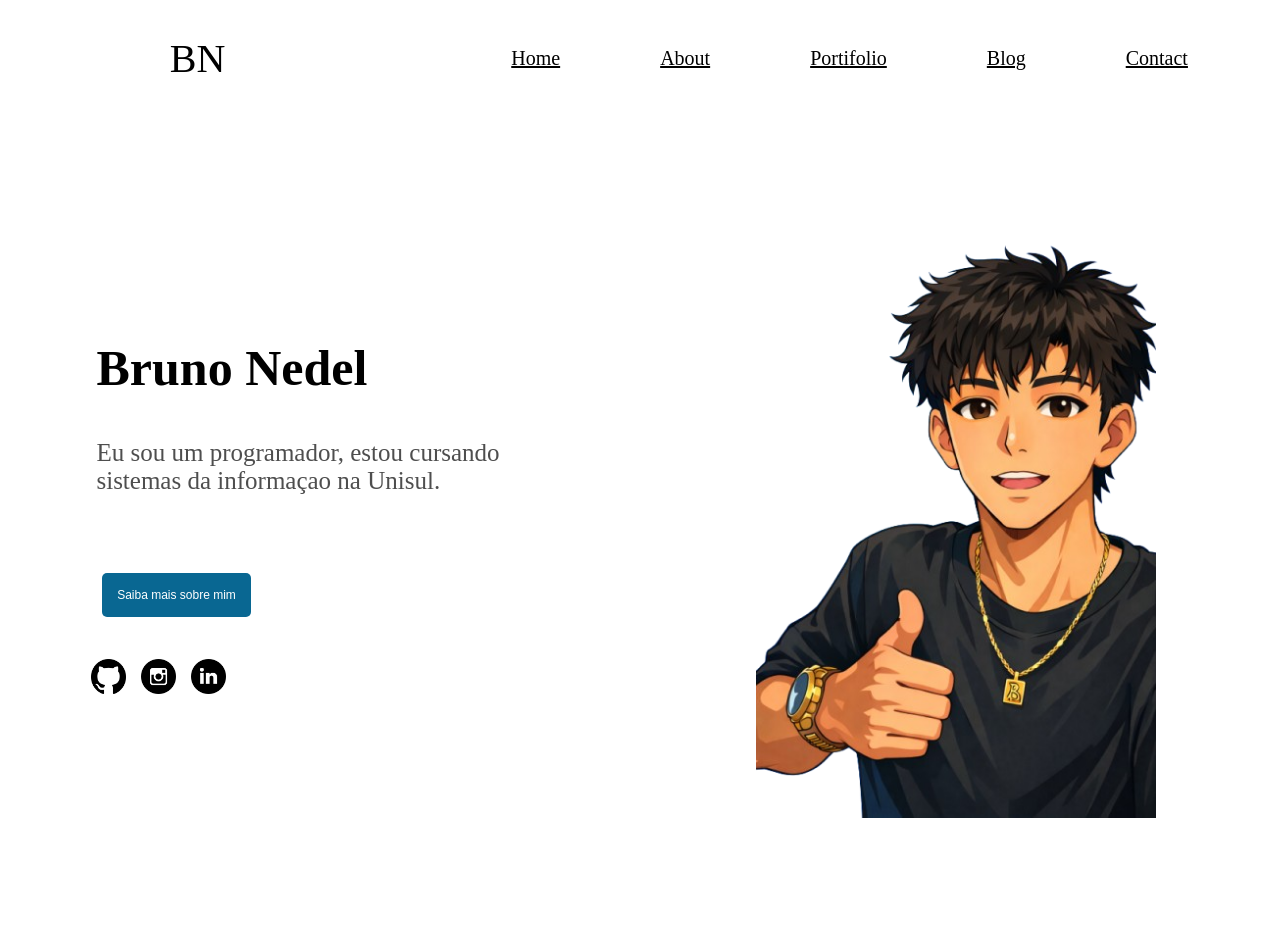
<file: Portifolio-Bruno.html>
<!DOCTYPE html>
<html lang="pt-BR">


<head>
    
    <meta charset="UTF-8">
    <meta name="viewport" content="width=device-width, initial-scale=1.0">
    <title>Document</title>
    <link rel="stylesheet" href="./Style.css">
    <link rel="stylesheet" href="mobile.css">

</head>


<body>

    <header>

        <div class="Logo"> BN </div>

        <nav>

            <ul>
                <a href=""><li>Home</li></a>
                <a href=""><li>About</li></a>
                <a href=""><li>Portifolio</li></a>
                <a href=""><li>Blog</li></a>
                <a href=""><li>Contact</li></a>
            </ul>

        </nav>

        <button class="menu-hamburguer"> ☰ </button>

    </header>

</body>

<section>

    <div class="apresentacaoText">

        <div class="box-texto">
            <p>Bruno Nedel</p>
            <h3>Eu sou um programador,
                estou cursando sistemas da informaçao na Unisul.</h3>
               
        </div>

        <div class="box-botao">
            <a href=""><button>Saiba mais sobre mim</button></a>
        </div>

        <div class="box-redes">
            <a href="https://github.com/?locale=pt-BR"><img src="./icons/github-142-svgrepo-com.png"></a>
            <a href="https://www.instagram.com/"><img src="./icons/instagram-round-svgrepo-com.png"></a>
            <a href="https://br.linkedin.com/?trk=guest_homepage-basic_nav-header-logo"><img src="./icons/linkedin-round-svgrepo-com.png"></a>

        </div>

         <div class="imagem-mobile">
            <img src="./icons/foto_eu-removebg-preview.png">

        </div>
        
    </div>

    <div class="imagem-apresentacao">
        <img src="./icons/foto_eu-removebg-preview.png">
    </div>

    

</section>

<footer></footer>
</file>
<file: Style.css>
*{
    list-style-type: none;
    color: black;
}

/* CSS  */
header {
    height: 100px;
    display: flex;
    justify-content: space-around;
    align-items: center;
    
}

header button {
    display: none;
}


.Logo {
    height: 70px;
    width: 20%;
    display: flex;
    justify-content: center;
    align-items: center;
     font-size: 40px;
    
}

.imagem-mobile{
     display: none;
}

header nav{
    height: 70px;
    width: 60%;
    display: flex;
    justify-content: center;
    align-items: center;
    
}

header nav ul li{
    color: rgb(0, 0, 0);
    padding: 0%;
}

header nav ul{
    display: flex;
    gap: 100px;
    font-size: 20px;
}

li a:hover{
     background-color: rgb(0, 0, 0);
    color: #fff;
    border: none;
    border-radius: 5px;
    font-size: 15px;
    padding: 15px;
}

section{
    height: 800px;
    width: 100%;
    display: flex;
    justify-content: space-around;
    align-items: center;
    
    margin-top: 10px;
}

.apresentacaoText{
    height: 400px;
    width: 45%;
    display: flex;
    flex-direction: column;
    justify-content: space-around;
    align-items: center;
    
}

.box-texto{
    height: 300px;
    width: 80%;
    display: flex;
    flex-direction: column;
    justify-content: space-around;
    
}

.box-texto p{
    width: 100%;
    font-size: 50px;
    font-weight: bold;
    margin-top: 50px;
    margin: 0;
}

.box-texto h3{
    width: 100%;
    font-size: 25px;
    margin: 0;
    font-weight:lighter;
    margin-bottom: 40px;
    color: rgb(78, 78, 78);
    
}

.box-botao{
    height: 100px;
    width: 78%;
    display: flex;
    align-items: center;
    
}

.box-botao button{
     background-color: rgb(9, 103, 146);
    color: #fff;
    border: none;
    border-radius: 5px;
    font-size: 12px;
    padding: 15px;
    cursor: pointer;
}

.box-redes{
     height: 100px;
    width: 82%;
    display: flex;
    align-items: center;
    gap: 15px;
    margin-top: 4px;
    
}

.box-redes img{
    width: 35px;
}

.box-redes a:hover{
    padding: 1%;
}


.imagem-apresentacao{
    height: 600px;
    width: 45%;
    display: flex;
    justify-content: center;
    align-items: center;
    
}

.imagem-apresentacao img{
    width: 400px;
}
</file>
<file: mobile.css>
@media (max-width:1024px) {
 
    * {
        margin: 0;
        box-sizing: border-box;
        padding: 0;
    }

    
    


    header nav{
        display: none;
        
    }

    header button {
        height: 24px;
        width: 6%;
        justify-content: center;
        display: flex;
    }

    .menu-hamburguer {
        font-size: 26px;
        display: block;
        background: none;
        border: none;
        color: rgb(41, 41, 41);
        cursor: pointer;
    }

    section{
    height: 500px;
    width: 100%;
    display: flex;
    justify-content: flex-start;
    align-items: center;
    height: auto;
    
    margin-top: 10px;
    flex-direction: column;
}


    .apresentacaoText{
        height: 400px;
        width: 75%;
        display: flex;
        flex-direction: column;
        justify-content: space-around;
        align-items: center;
       
}

.box-texto p {
    justify-content: center;
    display: flex;
    text-align: center;
}

.box-texto h3 {
    text-align: center;
}

    .box-texto{
        height: 3000px;
        width: 80%;
        display: flex;
        flex-direction: column;
        justify-content: space-around;
        
}

    .box-botao {
        height: 100px;
        width: 78%;
        display: flex;
        align-items: center;
        justify-content: center;
    }


    .box-redes {
        height: 100px;
        width: 78%;
        display: flex;
        align-items: center;
        justify-content: center;
        gap: 10px;
        margin-top: 10px;
    }

   .imagem-mobile{
        height: 400px;
        width: 70%;
        display: flex;
        justify-content: center;
    }


    .imagem-apresentacao{
        display: none;
    }

    .box-redes a:hover{
        padding: 0;
    }
      
}
</file>
